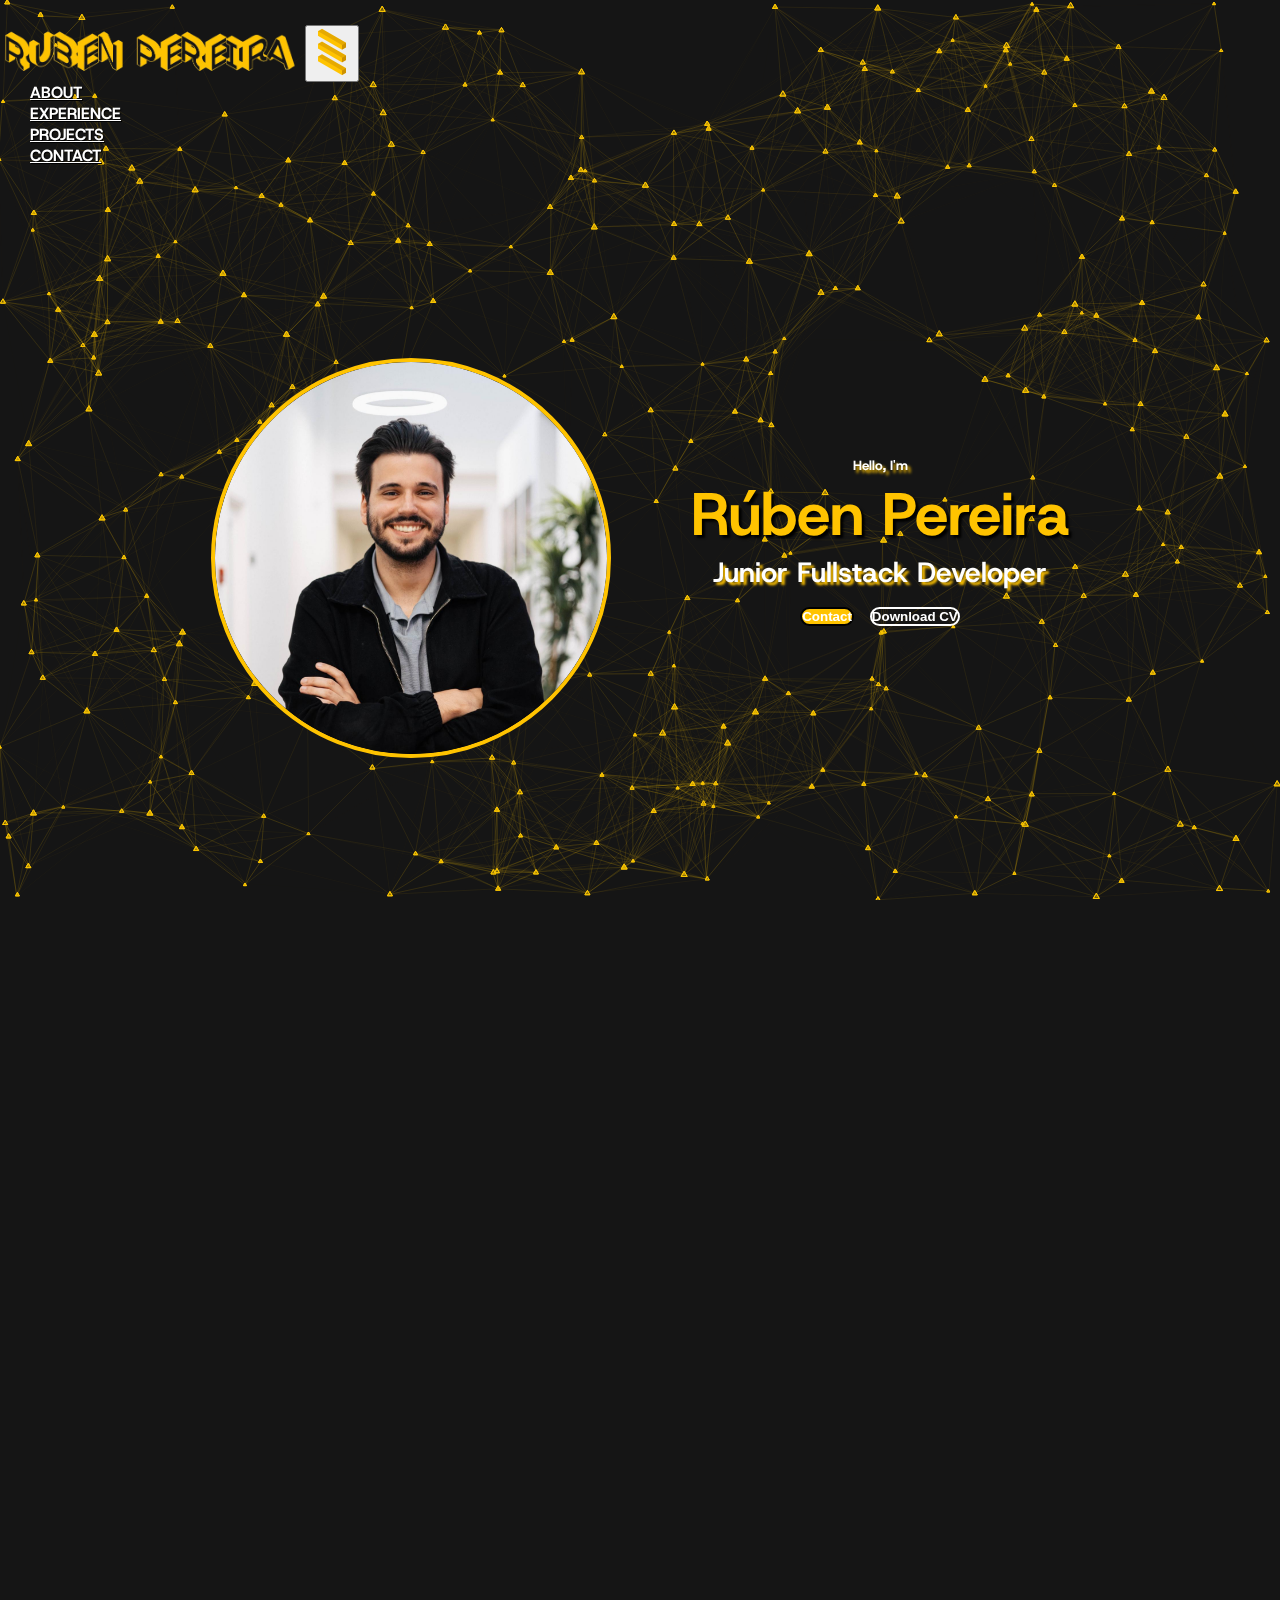
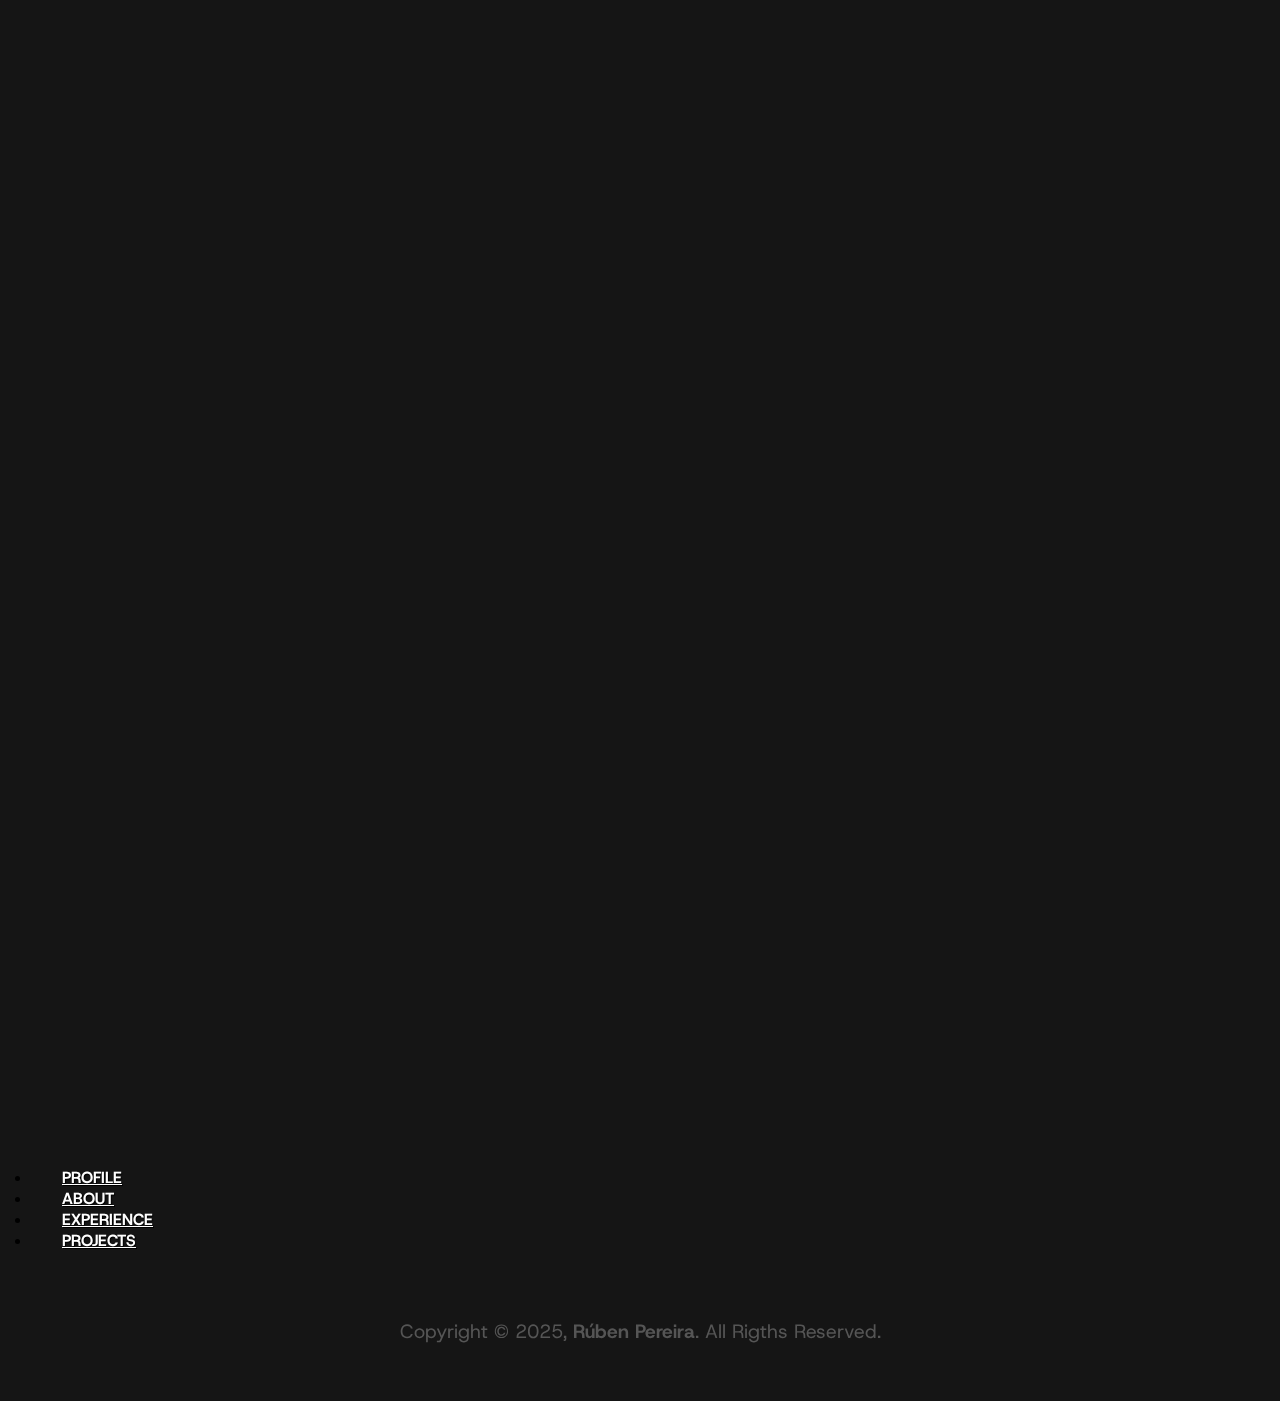
<file: index.html>
<!DOCTYPE html>
<html lang="en">

<head>
  <meta charset="UTF-8" />
  <meta name="viewport" content="width=device-width, initial-scale=1.0" />
  <title>Rúben Pereira</title>
  <link rel="shortcut icon" href="./assets/favicon.ico" type="image/x-icon">
  <link rel="stylesheet" href="style.css" />
  <link rel="stylesheet" href="mediaqueries.css" />
  <link rel="stylesheet" href="https://cdn.jsdelivr.net/npm/bootstrap@4.6.2/dist/css/bootstrap.min.css"
    integrity="sha384-xOolHFLEh07PJGoPkLv1IbcEPTNtaed2xpHsD9ESMhqIYd0nLMwNLD69Npy4HI+N" crossorigin="anonymous">
  <link rel="preconnect" href="https://fonts.googleapis.com">
  <link rel="preconnect" href="https://fonts.gstatic.com" crossorigin>
  <link
    href="https://fonts.googleapis.com/css2?family=Grey+Qo&family=Host+Grotesk:ital,wght@0,300..800;1,300..800&display=swap"
    rel="stylesheet">
  <link rel="stylesheet" href="https://cdnjs.cloudflare.com/ajax/libs/font-awesome/6.6.0/css/all.min.css"
    integrity="sha512-Kc323vGBEqzTmouAECnVceyQqyqdsSiqLQISBL29aUW4U/M7pSPA/gEUZQqv1cwx4OnYxTxve5UMg5GT6L4JJg=="
    crossorigin="anonymous" referrerpolicy="no-referrer" />
  <link href="https://unpkg.com/aos@2.3.1/dist/aos.css" rel="stylesheet">
</head>

<body>
  <div id="bg"></div>

  <!-- Navigation Bar -->
  <nav class="navbar navbar-expand-lg container" id="navbar bar">
    <a class="navbar-brand" href="#"><img src="./assets/Logo.png" alt="Rúben Pereira" id="logo"></a>
    <button class="navbar-toggler" type="button" data-toggle="collapse" data-target="#collapsibleNavbar">
      <span><img src="./assets/Menu Bar.png" alt="Menu Bar" width="50px"></span>
    </button>
    <div class="collapse navbar-collapse" id="collapsibleNavbar">
      <ul class="navbar-nav">
        <li class="nav-item">
          <a class="nav-link" href="#about">ABOUT</a>
        </li>
        <li class="nav-item">
          <a class="nav-link" href="#experience">EXPERIENCE</a>
        </li>
        <li class="nav-item">
          <a class="nav-link" href="#projects">PROJECTS</a>
        </li>
        <li class="nav-item">
          <a class="nav-link" href="#contact">CONTACT</a>
        </li>
      </ul>
    </div>
  </nav>

  <!-- Profile Section -->
  <section id="profile">
    <div class="section__pic-container">
      <img src="./assets/Profile Pic.png" alt="Rúben Pereira" class="profile-pic" />
    </div>
    <div class="section__text">
      <h5 class="section__text__p1">Hello, I'm</h5>
      <h1 class="title">Rúben Pereira</h1>
      <p class="section__text__p2">Junior Fullstack Developer</p>
      <div class="btn-container">
        <button type="button" class="btn btn-color-1" onclick="window.location.href='#contact'">Contact</button>
        <button type="button" class="btn btn-color-2" onclick="window.open('./assets/Curriculum Vitae.pdf')">Download
          CV</button>
      </div>
      <div id="socials-container">
        <a href="https://linkedin.com/in/rubengppereira/" id="socials-container"><i
            class="fa-brands fa-linkedin-in fa-2xl"></i></a>
        <a href="https://github.com/ruben8pereira" id="socials-container"><i class="fa-brands fa-github fa-2xl"></i></a>
      </div>
    </div>
  </section>

  <!-- About Section -->
  <section id="about" class="container" data-aos="fade-up" data-aos-duration="1500">
    <h5 class="section__text__p1">Get To Know More</h5>
    <h1 class="title">About Me</h1>
    <div class="section-container">
      <div class="section__pic-container">
        <img src="./assets/About Pic.png" alt="Rúben Pereira" class="about-pic">
      </div>
      <div class="about-details-container">
        <div class="about-containers">

          <!-- Experience Container -->
          <div class="details-container">
            <img src="./assets/Experience.png" alt="Experience" class="icon">
            <h3>Experience</h3>
            <p>
              1 year <br> Backend Development
            </p>
            <p>
              1 year <br> Frontend Development
            </p>
            <p>
              1 year <br> Fullstack Development
            </p>
          </div>

          <!-- Education Container -->
          <div class="details-container">
            <img src="./assets/Education.png" alt="Education" class="icon">
            <h3>Education</h3>
            <p>Software Development at CESAE Digital</p>
            <p>Fullstack Programming Bootcamp at Code for All_</p>
            <p>Biomedical Laboratory Sciences at Escola Superior de Saúde - P.PORTO (Frequency)</p>
          </div>
        </div>
        <div class="text-container">
          <p id="about-text">
            I'm a passionate Junior Fullstack Developer proficient in Java, JavaScript, HTML and CSS with a background
            in Biomedical Laboratory Sciences, combining a love for science and technology. <br>
            Enthusiastic about continuous learning, problem-solving, and contributing to innovative projects.
            Beyond coding, I indulge in video games, piano playing, and exploring new places. A sports and fantasy
            franchise enthusiast, drawing inspiration from Harry Potter, Star Wars, and The Lord of the Rings. <br>
            Eager to tackle complex challenges, always open to connecting for exciting collaborations and ready to put
            my diverse skills to work.
          </p>
        </div>
      </div>
    </div>
  </section>

  <!-- Experience Section -->
  <section id="experience" data-aos="fade-up" data-aos-duration="1500">
    <h5 class="section__text__p1">Explore My</h5>
    <h1 class="title">Experience</h1>
    <div class="row">
      <!-- Backend Development Card -->
      <div class="col-sm-6 mb-3 mb-sm-5">
        <div class="card details-container bg-warning experience-container">
          <div class="card-body">
            <h2 class="experience-sub-title">Backend Development</h2>
            <div class="article-container">
              <article>
                <img src="./assets/Checkmark.png" alt="Checkmark" class="icon" />
                <div>
                  <h3>Java</h3>
                  <p>Intermediate</p>
                </div>
              </article>
              <article>
                <img src="./assets/Checkmark.png" alt="Checkmark" class="icon" />
                <div>
                  <h3>Laravel</h3>
                  <p>Intermediate</p>
                </div>
              </article>
              <article>
                <img src="./assets/Checkmark.png" alt="Checkmark" class="icon" />
                <div>
                  <h3>MySQL</h3>
                  <p>Intermediate</p>
                </div>
              </article>
              <article>
                <img src="./assets/Checkmark.png" alt="Checkmark" class="icon" />
                <div>
                  <h3>PHP</h3>
                  <p>Intermediate</p>
                </div>
              </article>
              <article>
                <img src="./assets/Checkmark.png" alt="Checkmark" class="icon" />
                <div>
                  <h3>Node.js</h3>
                  <p>Basic</p>
                </div>
              </article>
              <article>
                <img src="./assets/Checkmark.png" alt="Checkmark" class="icon" />
                <div>
                  <h3>Python</h3>
                  <p>Basic</p>
                </div>
              </article>
            </div>
          </div>
        </div>
      </div>

      <!-- Frontend Development Card -->
      <div class="col-sm-6">
        <div class="card details-container bg-warning experience-container">
          <div class="card-body">
            <h2 class="experience-sub-title">Frontend Development</h2>
            <div class="article-container">
              <article>
                <img src="./assets/Checkmark.png" alt="Checkmark" class="icon" />
                <div>
                  <h3>Bootstrap</h3>
                  <p>Experienced</p>
                </div>
              </article>
              <article>
                <img src="./assets/Checkmark.png" alt="Checkmark" class="icon" />
                <div>
                  <h3>CSS</h3>
                  <p>Experienced</p>
                </div>
              </article>
              <article>
                <img src="./assets/Checkmark.png" alt="Checkmark" class="icon" />
                <div>
                  <h3>HTML</h3>
                  <p>Experienced</p>
                </div>
              </article>
              <article>
                <img src="./assets/Checkmark.png" alt="Checkmark" class="icon" />
                <div>
                  <h3>JavaScript</h3>
                  <p>Intermediate</p>
                </div>
              </article>
              <article>
                <img src="./assets/Checkmark.png" alt="Checkmark" class="icon" />
                <div>
                  <h3>React.js</h3>
                  <p>Intermediate</p>
                </div>
              </article>
            </div>
          </div>
        </div>
      </div>
      
      <!-- Other Skills Card - Now centered below the other cards -->
      <div class="col-sm-6 mx-auto mt-3">
        <div class="card details-container bg-warning experience-container">
          <div class="card-body">
            <h2 class="experience-sub-title">Other Skills</h2>
            <div class="article-container">
              <article>
                <img src="./assets/Checkmark.png" alt="Checkmark" class="icon" />
                <div>
                  <h3>Agile Methodologies</h3>
                  <p>Experienced</p>
                </div>
              </article>
              <article>
                <img src="./assets/Checkmark.png" alt="Checkmark" class="icon" />
                <div>
                  <h3>Git</h3>
                  <p>Experienced</p>
                </div>
              </article>
              <article>
                <img src="./assets/Checkmark.png" alt="Checkmark" class="icon" />
                <div>
                  <h3>Kotlin</h3>
                  <p>Basic</p>
                </div>
              </article>
              <article>
                <img src="./assets/Checkmark.png" alt="Checkmark" class="icon" />
                <div>
                  <h3>Swift</h3>
                  <p>Basic</p>
                </div>
              </article>
              <article>
                <img src="./assets/Checkmark.png" alt="Checkmark" class="icon" />
                <div>
                  <h3>RESTful APIs</h3>
                  <p>Basic</p>
                </div>
              </article>
            </div>
          </div>
        </div>
      </div>
    </div>
  </section>

  <!-- Projects Section -->

  <section id="projects" data-aos="fade-up" data-aos-duration="1500">
    <h5 class="section__text__p1">Browse My Recent</h5>
    <h1 class="title">Projects</h1>
    <div class="experience-details-container">
      <div class="about-containers">
        <div class="details-container color-container">
          <div class="article-container">
            <img src="./assets/Map Editor.png" alt="Map Editor" class="project-img" />
          </div>
          <h2 class="experience-sub-title project-title">Map Editor</h2>
          <div class="btn-container">
            <button type="button" class="btn btn-dark"
              onclick="location.href='https://github.com/ruben8pereira/MapEditor'">GitHub</button>
          </div>
        </div>
        <div class="details-container color-container">
          <div class="article-container">
            <img src="./assets/Code Break Adventures.png" alt="Code Break Adventures" class="project-img" />
          </div>
          <h2 class="experience-sub-title project-title">Code Break Adventures</h2>
          <div class="btn-container">
            <button type="button" class="btn btn-dark"
              onclick="location.href='https://github.com/ruben8pereira/CodeBreakAdventures'">GitHub</button>
          </div>
        </div>
        <div class="details-container">
          <div class="article-container">
            <img src="./assets/TCP Chat.png" alt="TCP Chat" class="project-img" />
          </div>
          <h2 class="experience-sub-title project-title">TCP Chat</h2>
          <div class="btn-container">
            <button type="button" class="btn btn-dark"
              onclick="location.href='https://github.com/ruben8pereira/TCPChat'">GitHub</button>
          </div>
        </div>
      </div>
    </div>
  </section>

  <!-- Contact Section -->
  <section id="contact" data-aos="fade-up" data-aos-duration="1500">
    <h5 class="section__text__p1">Get In Touch</h5>
    <h1 class="title">Contact Me</h1>
    <div class="contact-info-upper-container">
      <div class="contact-info-container">
        <i class="fa-solid fa-envelope fa-2xl"></i><a href="mailto:nebur.pereira@gmail.com">
          <p id="contact-text">nebur.pereira@gmail.com</p>
        </a>
      </div>
      <div class="contact-info-container">
        <i class="fa-brands fa-linkedin fa-2xl"></i><a href="https://linkedin.com/in/rubengppereira">
          <p id="contact-text">rubengppereira</p>
        </a>
      </div>
    </div>
  </section>

  <!-- Footer -->
  <footer id="footer">
    <footer id="footer">
      <nav class="navbar navbar-expand-lg" id="navbar bar">
        <ul class="navbar-nav justify-content-center w-100">
          <li class="nav-item">
            <a class="nav-link" href="#">PROFILE</a>
          </li>
          <li class="nav-item">
            <a class="nav-link" href="#about">ABOUT</a>
          </li>
          <li class="nav-item">
            <a class="nav-link" href="#experience">EXPERIENCE</a>
          </li>
          <li class="nav-item">
            <a class="nav-link" href="#projects">PROJECTS</a>
          </li>
        </ul>
      </nav>
      <br>
      <div class="icons text-center">
        <a href="https://instagram.com/ruben8pereira"><i class="fa-brands fa-github fa-xl"></i></a>
        <a href="https://instagram.com/ruben8pereira"><i class="fa-brands fa-instagram fa-xl"></i></a>
      </div>
      <br>
      <div class="copyright">
        <p>Copyright &copy 2025, <strong>Rúben Pereira</strong>. All Rigths Reserved.</p>
      </div>
    </footer>

    <!-- Scripts -->
    <script src="particles.min.js"></script>
    <script src="custom.js"></script>
    <script src="https://code.jquery.com/jquery-3.2.1.slim.min.js"
      integrity="sha384-KJ3o2DKtIkvYIK3UENzmM7KCkRr/rE9/Qpg6aAZGJwFDMVNA/GpGFF93hXpG5KkN"
      crossorigin="anonymous"></script>
    <script src="https://cdn.jsdelivr.net/npm/popper.js@1.12.9/dist/umd/popper.min.js"
      integrity="sha384-ApNbgh9B+Y1QKtv3Rn7W3mgPxhU9K/ScQsAP7hUibX39j7fakFPskvXusvfa0b4Q"
      crossorigin="anonymous"></script>
    <script src="https://cdn.jsdelivr.net/npm/bootstrap@4.0.0/dist/js/bootstrap.min.js"
      integrity="sha384-JZR6Spejh4U02d8jOt6vLEHfe/JQGiRRSQQxSfFWpi1MquVdAyjUar5+76PVCmYl"
      crossorigin="anonymous"></script>
    <script src="https://unpkg.com/aos@2.3.1/dist/aos.js"></script>
    <script>
      AOS.init();
    </script>
</body>

</html>
</file>
<file: style.css>
/* INDEX.HTML AND FORM.HTML  */

/* GENERAL */

* {
    margin: 0;
    padding: 0;
    box-sizing: border-box;
}

body {
  background-color: #151515 !important;
  font-family: "Host Grotesk", sans-serif;
  height: 100%;
}

html {
  height: 100%;
  scroll-behavior: smooth;
}

p {
  color: rgb(85, 85, 85);
}

/* PARTICLES.JS BACKGROUND */

#bg {
  height: 100%;
  left: 0;
  position: fixed;
  top: 0;
  width: 100%;
  z-index: -1;
}

#bg canvas {
  display: block;
  opacity: 1;
  transform: scale(1);
  transition: opacity .5s ease, transform 1s ease;
  -ms-transform: scale(1);
  -webkit-transform: scale(1);
  -webkit-transition: opacity .5s ease, -webkit-transform 1s ease;
}

/* TRANSITION */

a, .btn {
  transition: all 0.5s ease;
}

/* NAVBAR */

#logo {
  width: 300px;
  margin-top: 15px;
}

.navbar-toggler {
  margin-top: 25px;
}

.nav-link {
  border-radius: 1rem;
  color: white;
  font-weight: bold;
  margin-top: 15px;
  margin-left: 30px;
  text-shadow: 1px 1px 1px black;
  transition: 0.5s ease;
}

.nav-link:hover {
  animation-duration: 2.5s;
  background-color: rgb(250, 195, 0);
  border-radius: 1rem;
  color: white;
  text-align: center;
  transform: scale(1.15);
  transition: 0.5s ease;
}

.icons {
  margin-left: 15px;
}

.icons img {
  margin-left: 10px;
  transition: 0.5s ease;
  cursor: pointer;
}

.icons img:hover {
  transform: translateY(-5px);
}

/* ICONS */

.icon {
  height: 2rem;
}

/* BUTTONS */

.btn {
  border-radius: 1rem;
  color: white;
  font-weight: bold;
  transition: 0.5s ease;
}

.btn-color-1 {
  background-color: rgb(255, 195, 0) !important;
  border: rgb(0, 0, 0) 0.15rem solid !important;
}

.btn-color-1,
.btn-color-2 {
  border: white 0.15rem solid !;
  border-radius: 1rem !important;
  transition: 0.25s ease !important;
}

.btn-color-1,
.btn-color-2:hover {
  background-color: rgb(250, 195, 0);
  transition: 0.25s ease;
}

.btn-color-1:hover {
  border: white 0.15rem solid !important;
  color: white !important;
  cursor: pointer;
  transition: 0.25s ease;
}

.btn-color-2 {
  background: none;
  border: white 0.15rem solid !important;
  color: white !important;
}

.btn-color-2:hover {
  border: rgb(0, 0, 0) 0.15rem solid !important;
  color: rgb(0, 0, 0) !important;
  cursor: pointer;
}

.btn-container {
  display: flex;
  gap: 1rem;
  justify-content: center;
}

.btn-dark {
  border-radius: 1rem !important;
}

/* SECTIONS */

section {
  box-sizing: border-box;
  height: 96vh;
  margin: 0 10rem;
  min-height: fit-content;
  padding-top: 4vh;
}

.section-container {
  display: flex;
  margin-top: 10rem;;
}

/* PROFILE SECTION */

#profile {
  display: flex;
  gap: 5rem;
  height: 80vh;
  justify-content: center;
  margin-bottom: 5rem;
}

 #profile #socials-container {
  color: rgb(255, 195, 0);
  display: flex;
  gap: 1rem;
  justify-content: center;
  margin-top: 1rem;
  text-decoration: none;
}

#my-icons {
  transition: 0.5s ease;
}

#my-icons img {
  transition: 0.5s ease;
}

.profile-pic {
  border: rgb(255, 195, 0) 0.25rem solid;
  border-radius: 50%;
}

.section__pic-container {
  /* border: rgb(255, 195, 0) 0.25rem solid;
  border-radius: 50%; */
  display: flex;
  height: 400px;
  margin: auto 0;
  width: 400px;
  transition: 1s ease;
}

.section__pic-container:hover {
  transform: scale(1.15);
  transition: 1s ease;
}

.section__text {
  align-self: center;
  text-align: center;
}

.section__text p {
  font-weight: 600;
}

.section__text__p1 {
  text-align: center;
  color: white;
  font: size 75px;
  font-weight: bold;
  text-shadow: 3px 3px 3px rgb(255, 195, 0);
}

.section__text__p2 {
  font-size: 1.75rem;
  margin-bottom: 1rem;
  color: white;
  font-weight: bold;
  text-shadow: 2.5px 2.5px 2.5px rgb(255, 195, 0);
}

.title {
  font-size: 3rem;
  text-align: center;
  font-size: 60px;
  color: rgb(255, 195, 0);
  text-shadow: 2.5px 2.5px 2.5px black;
  font-weight: bold;
}

/* ABOUT SECTION */

#about {
  position: relative;
}

#about-text {
  color: white;
}


.about-containers {
  gap: 2rem;
  margin-bottom: 2rem;
}

.about-containers,
.about-details-container {
  display: flex;
}

.about-details-container {
  flex-direction: column;
  justify-content: center;
}

.about-pic {
  border: rgb(255, 195, 0) 0.25rem solid;
  border-radius: 35%;
}

.details-container {
  background: rgb(250, 195, 0);
  border: rgb(0, 0, 0) 0.25rem solid;
  border-radius: 1.5rem;
  flex: 1;
  padding: 1.5rem;
  text-align: center;
  transition: 0.5s ease;
}

.details-container:hover {
  transform: translateY(-15px);
  transition: 0.5s ease;
}

.section-container {
  margin-top: 5rem;;
  gap: 5rem;
  height: 80%;
}

.text-container {
  text-align: justify;
}

/* EXPERIENCE SECTION */

#experience {
  position: relative;
  padding-top: 10rem;
}

.article {
  display: flex;
  gap: 0.5rem;;
  justify-content: space-around;
  width: 10rem;
}

.article .icon {
  cursor: default;
}

.article-container {
  display: flex;
  flex-direction: row;
  flex-wrap: wrap;
  gap: 2.5rem;
  justify-content: space-around;
  text-align: initial;
}

.experience-container {
  border: rgb(0, 0, 0) 0.25rem solid !important;
  border-radius: 1.5rem !important;
  margin-top: 2rem;
}

.experience-details-container {
  display: flex;
  flex-direction: column;
  justify-content: center;
}

.experience-sub-title {
  color: rgb(85, 85, 85);
  font-size: 1.75rem;
  font-weight: 600;
  margin-bottom: 2rem;
}

/* PROJECTS SECTION */

#projects {
  position: relative;
  padding-top: 7.55rem;
}

#projects .details-container {
  transition: 0.5s ease;
}

#projects .details-container:hover {
  transform: scale(1.1);
  transition: 0.5s ease;
}

#projects .experience-details-container {
  margin-top: 5rem;
}

.project-img{
  border-radius: 2rem;
  height: 90%;
  width: 90%;
}

.project-title {
  color: black;
  margin: 1rem;
}

/* CONTACT */

#contact {
  display: flex;
  flex-direction: column;
  height: 70vh;
  justify-content: center;
}

#contact a {
  text-decoration: none;
}

#contact #socials-container {
  color: rgb(255, 195, 0);
  display: flex;
  gap: 1rem;
  justify-content: center;
  margin-top: 0.5rem;
}

#contact-text {
  transition: 0.5s ease;
}

#contact-text:hover {
  transform: translateY(-10px);
  transition: 0.5s ease;
}

.contact-info-container {
  align-items: center;
  display: flex;
  flex-direction: row;
  gap: 0.5rem;
  justify-content: center;
  margin: 1rem;
}

.contact-info-container, p {
  font-size: larger;
}

.contact-info-container, fa-brands {
  margin-bottom: -7.5px;
  align-items: first baseline;
}

.contact-info-upper-container {
  background: rgb(250, 195, 0);
  border: rgb(0, 0, 0) 0.25rem solid;
  border-radius: 2rem;
  display: flex;
  flex-direction: row;
  justify-content: center;
  margin: 1.5rem auto;
  padding: 0.5rem;
  transition: 0.5s ease;
}

.contact-info-upper-container:hover {
  transform: scale(1.1);
  transition: 0.5s ease;
}

/* FOOTER SECTION */

footer {
  height: 26vh;
  margin: 0 1rem;
}

footer p {
  text-align: center;
}

.icons i {
color: rgb(255, 195, 0);
    border-radius: 50px;
    padding: 5px;
    font-size: 20px;
    transition: 0.5s;
    cursor: pointer;
}

/* FORM SECTION */

form {
  transition: 0.5s ease;
}

form:hover {
  transform: translateY(-50px) scale(1.1);
  transition: 0.5s ease;
}
</file>
<file: mediaqueries.css>
@media screen and (max-width: 1400px) {
    #profile {
        height: 83vh;
        margin-bottom: 6rem;
    }

    .about-containers {
        flex-wrap: wrap;
    }

    .text-container {
        text-align: justify;
    }
}

@media screen and (max-width: 1200px) {
    section {
        margin: 0 5%;
    }

    section,
    .section-container {
        height: fit-content;
    }

    #desktop-nav {
        display: none;
    }

    #experience,
    .experience-details-container {
        margin-top: 2rem;
    }

    #profile,
    .section-container {
        display: block;
    }

    #projects .experience-details-container {
        margin-top: 2.5rem;
      }

    .section-container {
        margin-top: 2.5rem;
    }

    .section__pic-container {
        height: 275px;
        margin: 0 auto 2rem;
        width: 275px;
    }

    .text-container {
        text-align: justify;
    }
}

@media screen and (max-width: 775px) {

    #projects .experience-details-container {
        margin-top: 2rem;
    }
}

@media screen and (max-width: 600px) {
    article {
        font-size: 1rem;
    }

    footer nav {
        height: fit-content;
        margin-bottom: 2rem;
    }

    #contact {
        margin-top: 5rem;
    }

    #contact,
    footer {
        height: 40vh;
    }

    #profile {
        height: 83vh;
        margin-bottom: 0;
    }

    .about-containers,
    .contact-info-upper-container,
    .btn-container {
        flex-wrap: wrap;
    }

    .contact-info-container {
        margin: 0;
        margin-top: 1.5rem;
    }

    .contact-info-container p,
    .nav-links li a {
        font-size: 1rem;
    }

    .experience-container {
        border: rgb(0, 0, 0) 0.25rem solid !important;
        border-radius: 1.5rem !important;
        margin-bottom: 1rem;
        margin-top: 1rem;
    }

    .experience-sub-title {
        font-size: 1.25rem;
    }

    .logo {
        font-size: 1.5rem;
    }

    .nav-links {
        flex-direction: column;
        gap: 0.5rem;
        text-align: center !important;
    }

    .section-container {
        margin-top: 2.5rem;
    }

    .section__pic-container {
        height: 46vw;
        justify-content: center;
        width: auto;
    }

    .section__text__p2 {
        font-size: 1.25rem;
    }

    .text-container {
        text-align: justify;
    }

    .title {
        font-size: 2rem;
    }
}

@media screen and (max-width: 425px) {

    #logo {
        width: 250px;
        margin-top: 15px;
    }

}

@media screen and (max-width: 375px) {

    #logo {
        width: 10rem;
        margin-top: 15px;
    }

    #projects .experience-details-container {
        margin-top: 2rem;
    }

}
</file>
